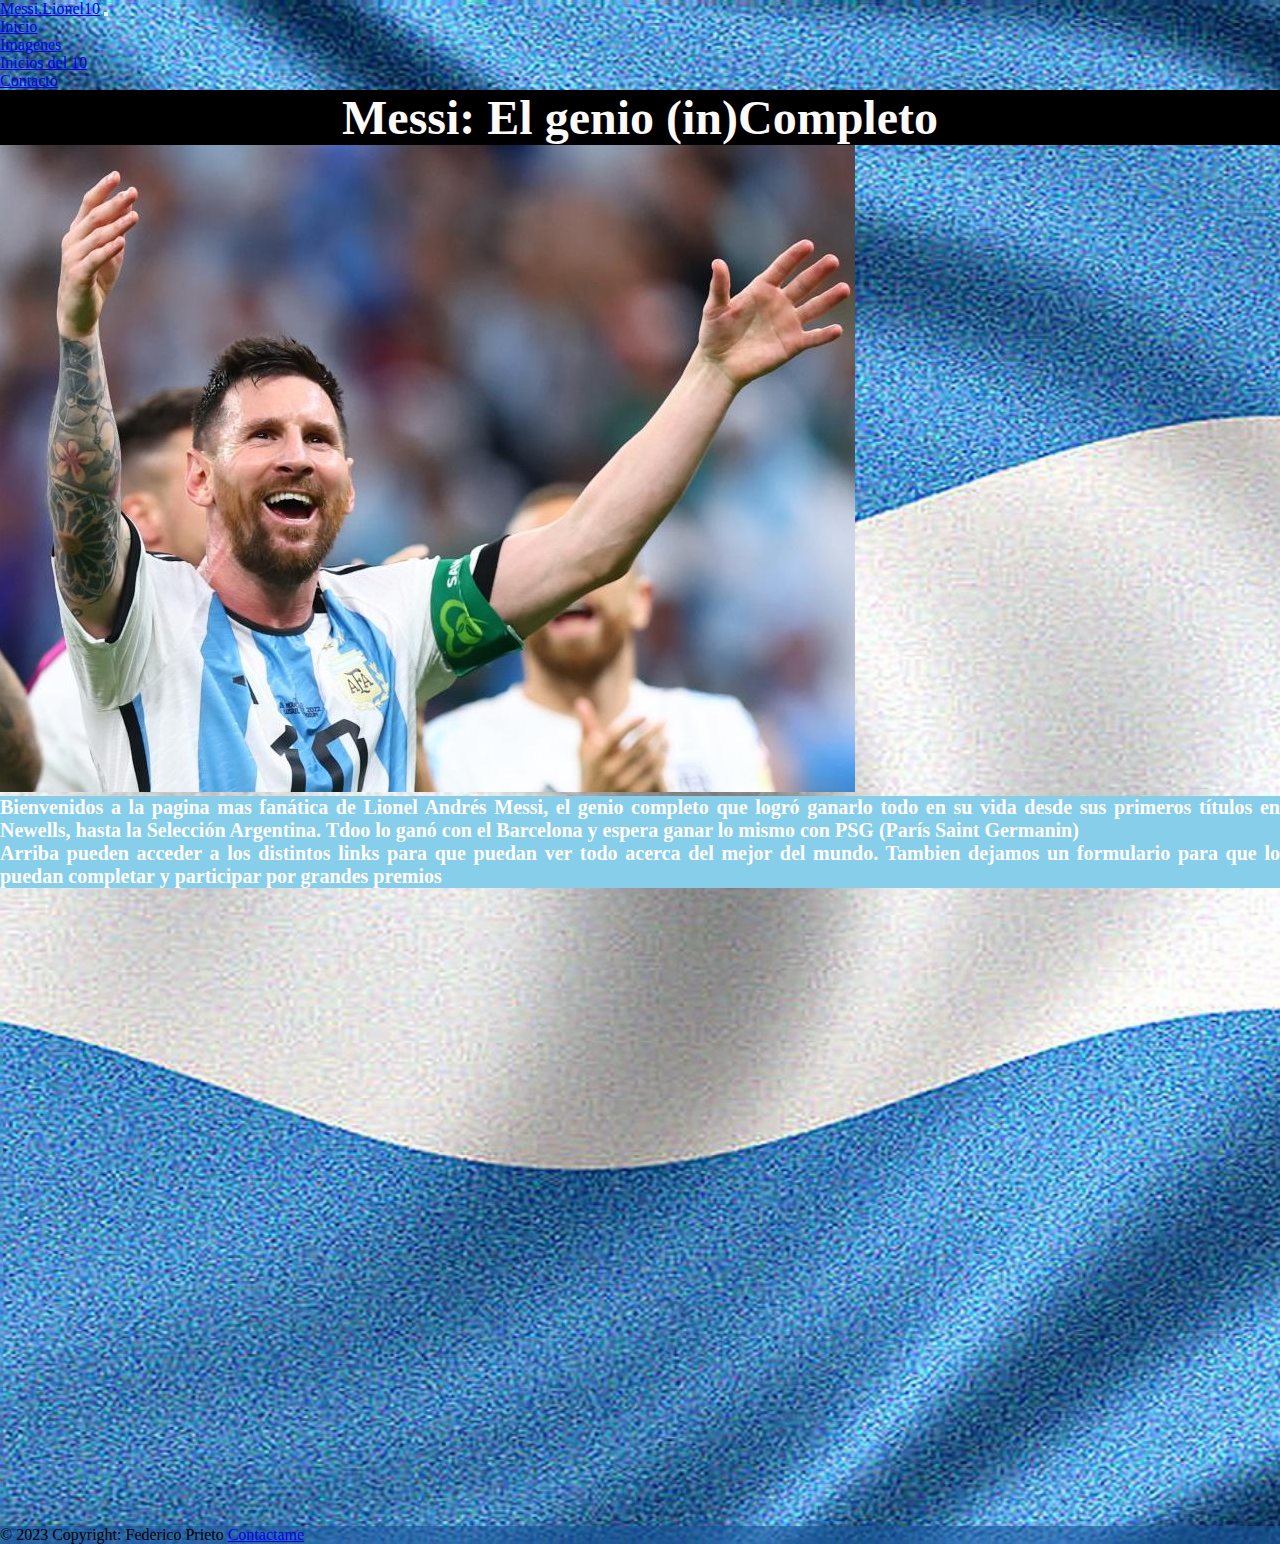
<file: index.html>
<!DOCTYPE html>
<html lang="es">
<head>
    <meta charset="UTF-8">
    <meta http-equiv="X-UA-Compatible" content="IE=edge">
    <meta name="viewport" content="width=device-width, initial-scale=1.0">
    <title>Messi.Lionel10</title>
    <link rel="shortcut icon" href="../images/logo.png" type="image/x-icon">
    <meta name="description" content="Web sobre Lionel Messi, jugador del Futbol Club Barcelona hasta la temporada 2020-2021 y jugador del PSG en la temporada 2021-2022 y jugador de la Seleccion Argentina">
    <meta name="keywords" content="Messi, futbol, seleccion argentina, barcelona, psg, mundial">
    <link href="https://cdn.jsdelivr.net/npm/bootstrap@5.3.0-alpha1/dist/css/bootstrap.min.css" rel="stylesheet" integrity="sha384-GLhlTQ8iRABdZLl6O3oVMWSktQOp6b7In1Zl3/Jr59b6EGGoI1aFkw7cmDA6j6gD" crossorigin="anonymous">
    <link rel="stylesheet" href="./css/estilos.css">
</head>
<body class="imagen-fondo">
    <header>
        <nav class="navbar navbar-expand-lg bg-body-tertiary">
            <div class="container-fluid">
              <a class="navbar-brand" href="#">Messi.Lionel10</a>
              <button class="navbar-toggler" type="button" data-bs-toggle="collapse" data-bs-target="#navbarNav" aria-controls="navbarNav" aria-expanded="false" aria-label="Toggle navigation">
                <span class="navbar-toggler-icon"></span>
              </button>
              <div class="collapse navbar-collapse justify-content-end" id="navbarNav">
                <ul class="navbar-nav">
                  <li class="nav-item">
                    <a class="nav-link active" href="#">Inicio</a>
                  </li>
                  <li class="nav-item">
                    <a class="nav-link" href="./pages/imagenes.html">Imagenes</a>
                  </li>
                  <li class="nav-item">
                    <a class="nav-link" href="./pages/inicios.html">Inicios del 10</a>
                  </li>
                  <li class="nav-item">
                    <a class="nav-link" href="./pages/contacto.html">Contacto</a>
                  </li>
                </ul>
              </div>
            </div>
          </nav>
    </header>
    <main class="container-fluid">
        <div class="row">
            <h1 class="messi_titulo mt-1">Messi: El genio (in)Completo</h1>
            <div class="container-fluid mt-4">
                <div class="imagen_inicio">
                    <img class="img-fluid" src="./images/logo.png" alt="Logo de Messi">
                </div>
            </div>
            <div class="container-fluid mt-4">
                <p class="titulo_inicio p-3">Bienvenidos a la pagina mas fanática de Lionel Andrés Messi, el genio completo que logró ganarlo todo en su vida desde sus primeros títulos en Newells, hasta la Selección Argentina. Tdoo lo ganó con el Barcelona y espera ganar lo mismo con PSG (París Saint Germanin)</p>
                <p class="titulo_inicio p-3">Arriba pueden acceder a los distintos links para que puedan ver todo acerca del mejor del mundo. Tambien dejamos un formulario para que lo puedan completar y participar por grandes premios</p>
            </div>           
        </div> 
    
    </main>
    <section class="container-fluid mt-5">
        <div class="row">
            <div class="col-md-6">
                <iframe width="100%" height="315" src="https://www.youtube.com/embed/uYuUFhW7Vi8" title="YouTube video player" frameborder="0" allow="accelerometer; autoplay; clipboard-write; encrypted-media; gyroscope; picture-in-picture; web-share" allowfullscreen></iframe>
            </div>
            <div class="col-md-6">
             <iframe width="100%" height="315" src="https://www.youtube.com/embed/7hrP1DtGZDk" title="YouTube video player" frameborder="0" allow="accelerometer; autoplay; clipboard-write; encrypted-media; gyroscope; picture-in-picture" allowfullscreen></iframe>
             </div>
        </div>
    </section>
    <footer class="text-center text-white" style="background-color: #247ee685;">      
      <div class="container p-4"></div>    
      <div class="text-center p-3" style="background-color: rgba(0, 0, 0, 0.2);">
        © 2023 Copyright: Federico Prieto
        <a class="text-white" href="#">Contactame</a>
      </div>
    </footer> 
    <script src="https://cdn.jsdelivr.net/npm/bootstrap@5.3.0-alpha1/dist/js/bootstrap.bundle.min.js" integrity="sha384-w76AqPfDkMBDXo30jS1Sgez6pr3x5MlQ1ZAGC+nuZB+EYdgRZgiwxhTBTkF7CXvN" crossorigin="anonymous"></script>
</body>
</html>
</file>
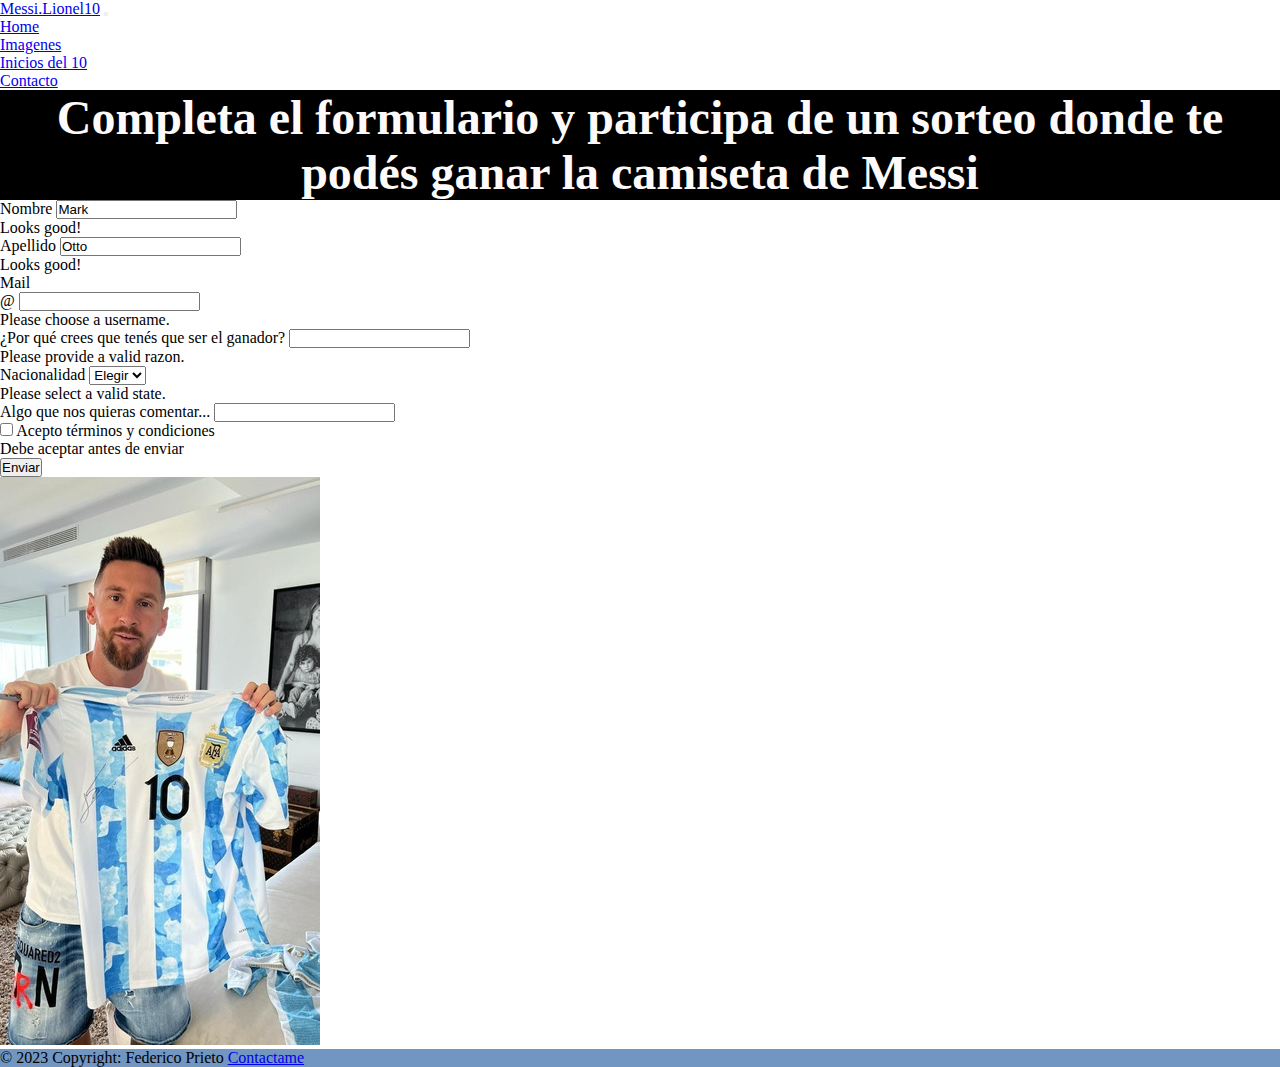
<file: pages/contacto.html>
<!DOCTYPE html>
<html lang="es">
<head>
    <meta charset="UTF-8">
    <meta http-equiv="X-UA-Compatible" content="IE=edge">
    <meta name="viewport" content="width=device-width, initial-scale=1.0">
    <title>Messi: Contacto</title>
    <link rel="shortcut icon" href="../images/logo.png" type="image/x-icon">
    <meta name="description" content="Web sobre Lionel Messi, jugador del Futbol Club Barcelona hasta la temporada 2020-2021 y jugador del PSG en la temporada 2021-2022 y jugador de la Seleccion Argentina">
    <meta name="keywords" content="Messi, futbol, seleccion argentina, barcelona, psg, mundial, sorteo, formulario, contacto">
    <link href="https://cdn.jsdelivr.net/npm/bootstrap@5.3.0-alpha1/dist/css/bootstrap.min.css" rel="stylesheet" integrity="sha384-GLhlTQ8iRABdZLl6O3oVMWSktQOp6b7In1Zl3/Jr59b6EGGoI1aFkw7cmDA6j6gD" crossorigin="anonymous">
    <link rel="stylesheet" href="../css/estilos.css">
</head>
<body>
    <header>
        <nav class="navbar navbar-expand-lg bg-body-tertiary">
            <div class="container-fluid">
              <a class="navbar-brand" href="#">Messi.Lionel10</a>
              <button class="navbar-toggler" type="button" data-bs-toggle="collapse" data-bs-target="#navbarNav" aria-controls="navbarNav" aria-expanded="false" aria-label="Toggle navigation">
                <span class="navbar-toggler-icon"></span>
              </button>
              <div class="collapse navbar-collapse justify-content-end" id="navbarNav">
                <ul class="navbar-nav">
                  <li class="nav-item">
                    <a class="nav-link" href="../index.html">Home</a>
                  </li>                  
                  <li class="nav-item">
                    <a class="nav-link" href="./imagenes.html">Imagenes</a>
                  </li>
                  <li class="nav-item">
                    <a class="nav-link" href="./inicios.html">Inicios del 10</a>
                  </li>
                  <li class="nav-item">
                    <a class="nav-link active" href="#">Contacto</a>
                  </li>
                </ul>
              </div>
            </div>
          </nav>
    </header>
    <main class="container-fluid">
        <h1 class="messi_titulo mt-4"> Completa el formulario y participa de un sorteo donde te podés ganar la camiseta de Messi</h1>
        <form class="row g-3 needs-validation" novalidate>
            <div class="col-md-4">
              <label for="validationCustom01" class="form-label">Nombre</label>
              <input type="text" class="form-control" id="validationCustom01" value="Mark" required>
              <div class="valid-feedback">
                Looks good!
              </div>
            </div>
            <div class="col-md-4">
              <label for="validationCustom02" class="form-label">Apellido</label>
              <input type="text" class="form-control" id="validationCustom02" value="Otto" required>
              <div class="valid-feedback">
                Looks good!
              </div>
            </div>
            <div class="col-md-4">
              <label for="validationCustomUsername" class="form-label">Mail</label>
              <div class="input-group has-validation">
                <span class="input-group-text" id="inputGroupPrepend">@</span>
                <input type="text" class="form-control" id="validationCustomUsername" aria-describedby="inputGroupPrepend" required>
                <div class="invalid-feedback">
                  Please choose a username.
                </div>
              </div>
            </div>
            <div class="col-md-6">
              <label for="validationCustom03" class="form-label">¿Por qué crees que tenés que ser el ganador?</label>
              <input type="text" class="form-control" id="validationCustom03" required>
              <div class="invalid-feedback">
                Please provide a valid razon.
              </div>
            </div>
            <div class="col-md-3">
              <label for="validationCustom04" class="form-label">Nacionalidad</label>
              <select class="form-select" id="validationCustom04" required>
                <option selected disabled value="">Elegir</option>
                <option>...</option>
              </select>
              <div class="invalid-feedback">
                Please select a valid state.
              </div>
            </div>
            <div class="col-md-3">
              <label for="validationCustom05" class="form-label">Algo que nos quieras comentar...</label>
              <input type="text" class="form-control" id="validationCustom05" required>
            </div>
            <div class="col-12">
              <div class="form-check">
                <input class="form-check-input" type="checkbox" value="" id="invalidCheck" required>
                <label class="form-check-label" for="invalidCheck">
                  Acepto términos y condiciones
                </label>
                <div class="invalid-feedback">
                    Debe aceptar antes de enviar                  
                </div>
              </div>
            </div>
            <div class="col-12">
              <button class="btn btn-primary" type="submit">Enviar</button>
            </div>
          </form>
          <img src="../images/imagensorteo.png" class="img-fluid mt-4 mb-4" alt="Imagen sorteo">
    </main>
    <footer class="text-center text-white" style="background-color: #247ee685;">      
        <div class="container p-4"></div>    
          <div class="text-center p-3" style="background-color: rgba(0, 0, 0, 0.2);">
            © 2023 Copyright: Federico Prieto
            <a class="text-white" href="#">Contactame</a>
          </div>
      </footer> 
    <script src="https://cdn.jsdelivr.net/npm/bootstrap@5.3.0-alpha1/dist/js/bootstrap.bundle.min.js" integrity="sha384-w76AqPfDkMBDXo30jS1Sgez6pr3x5MlQ1ZAGC+nuZB+EYdgRZgiwxhTBTkF7CXvN" crossorigin="anonymous"></script>
</body>
</html>
</file>
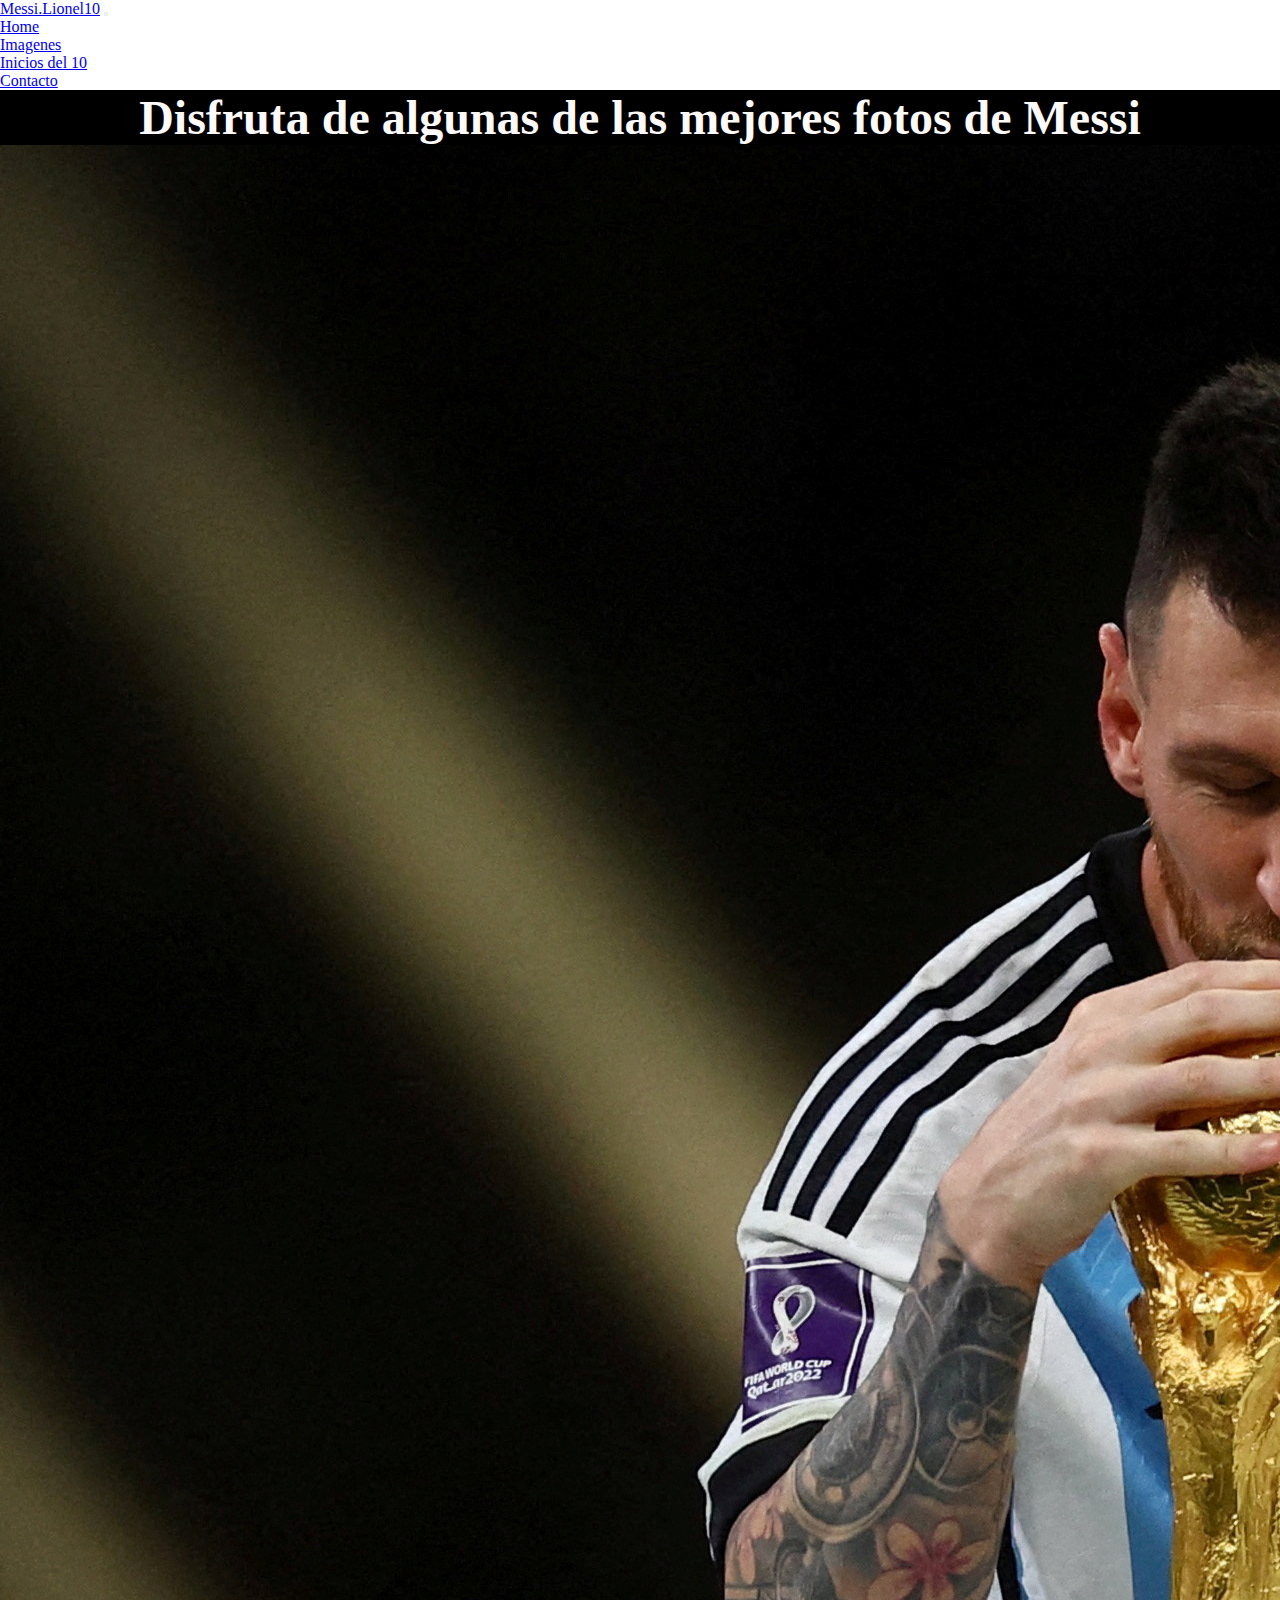
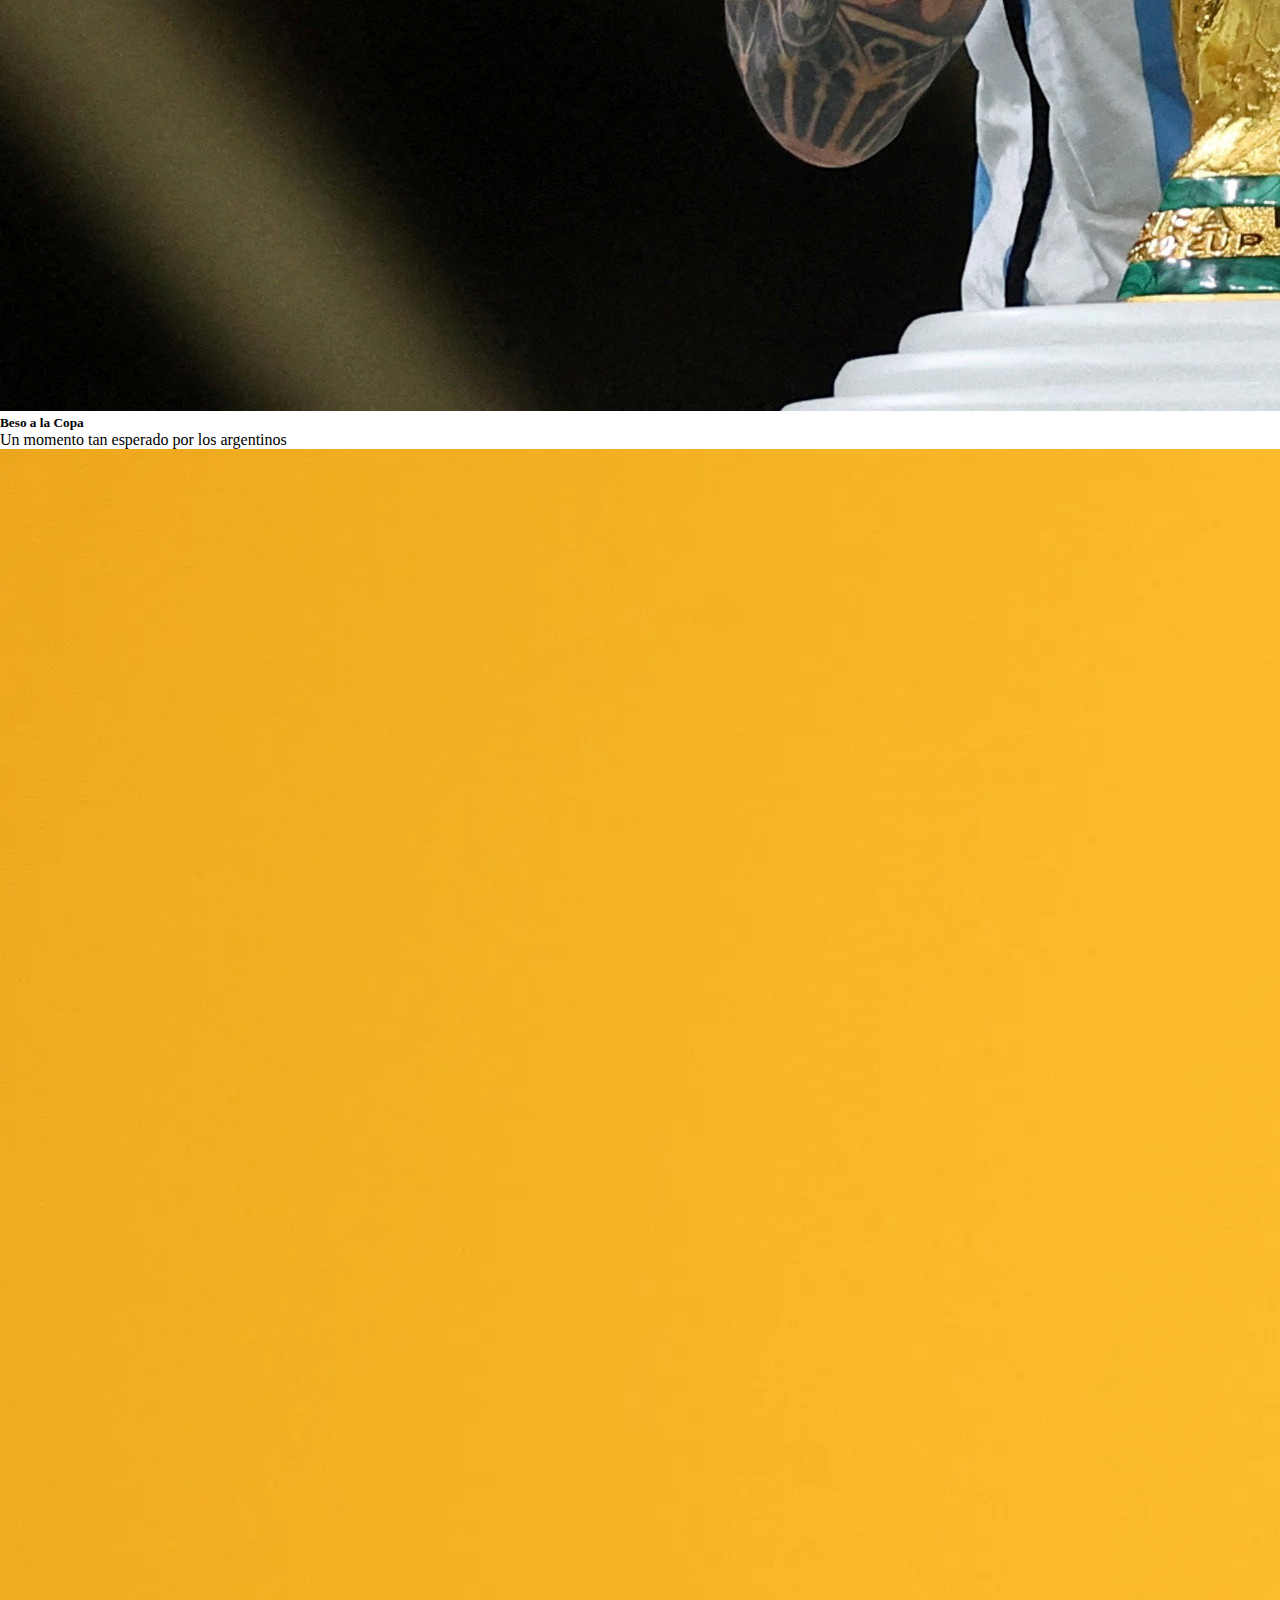
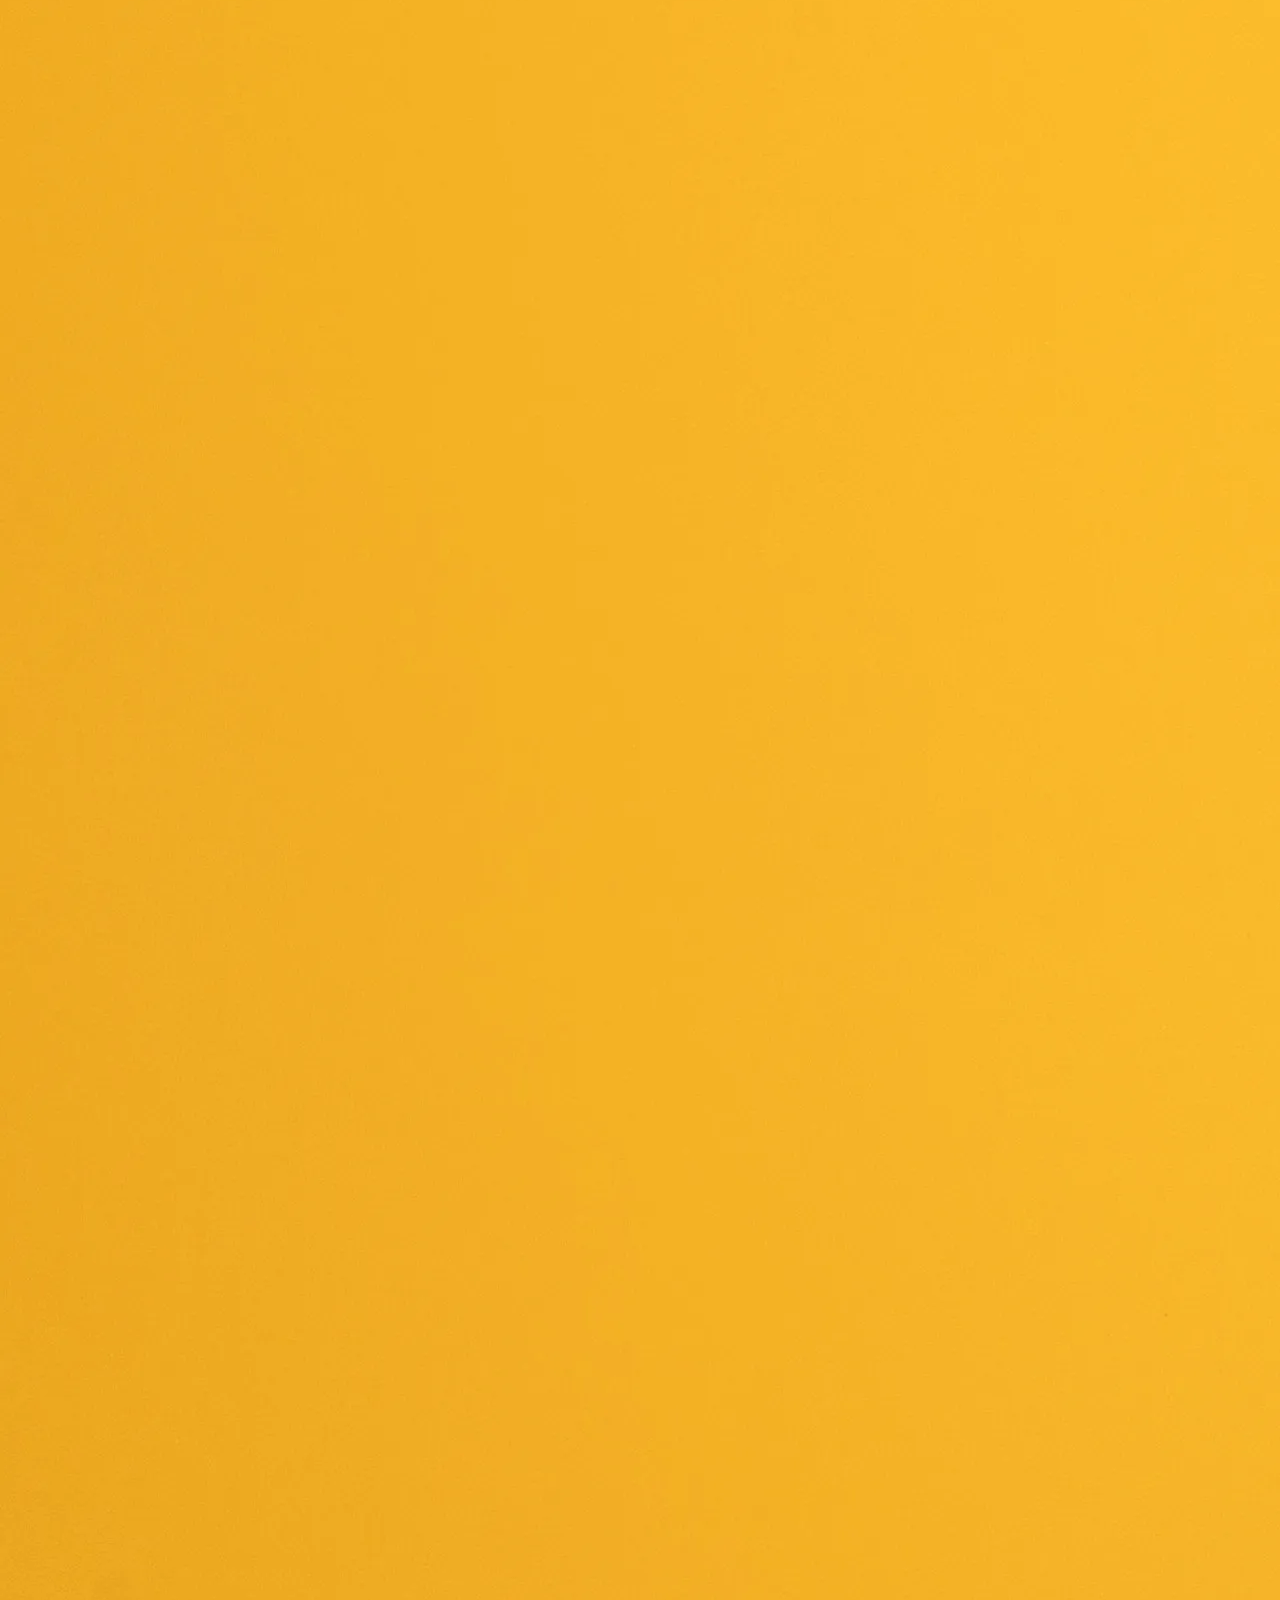
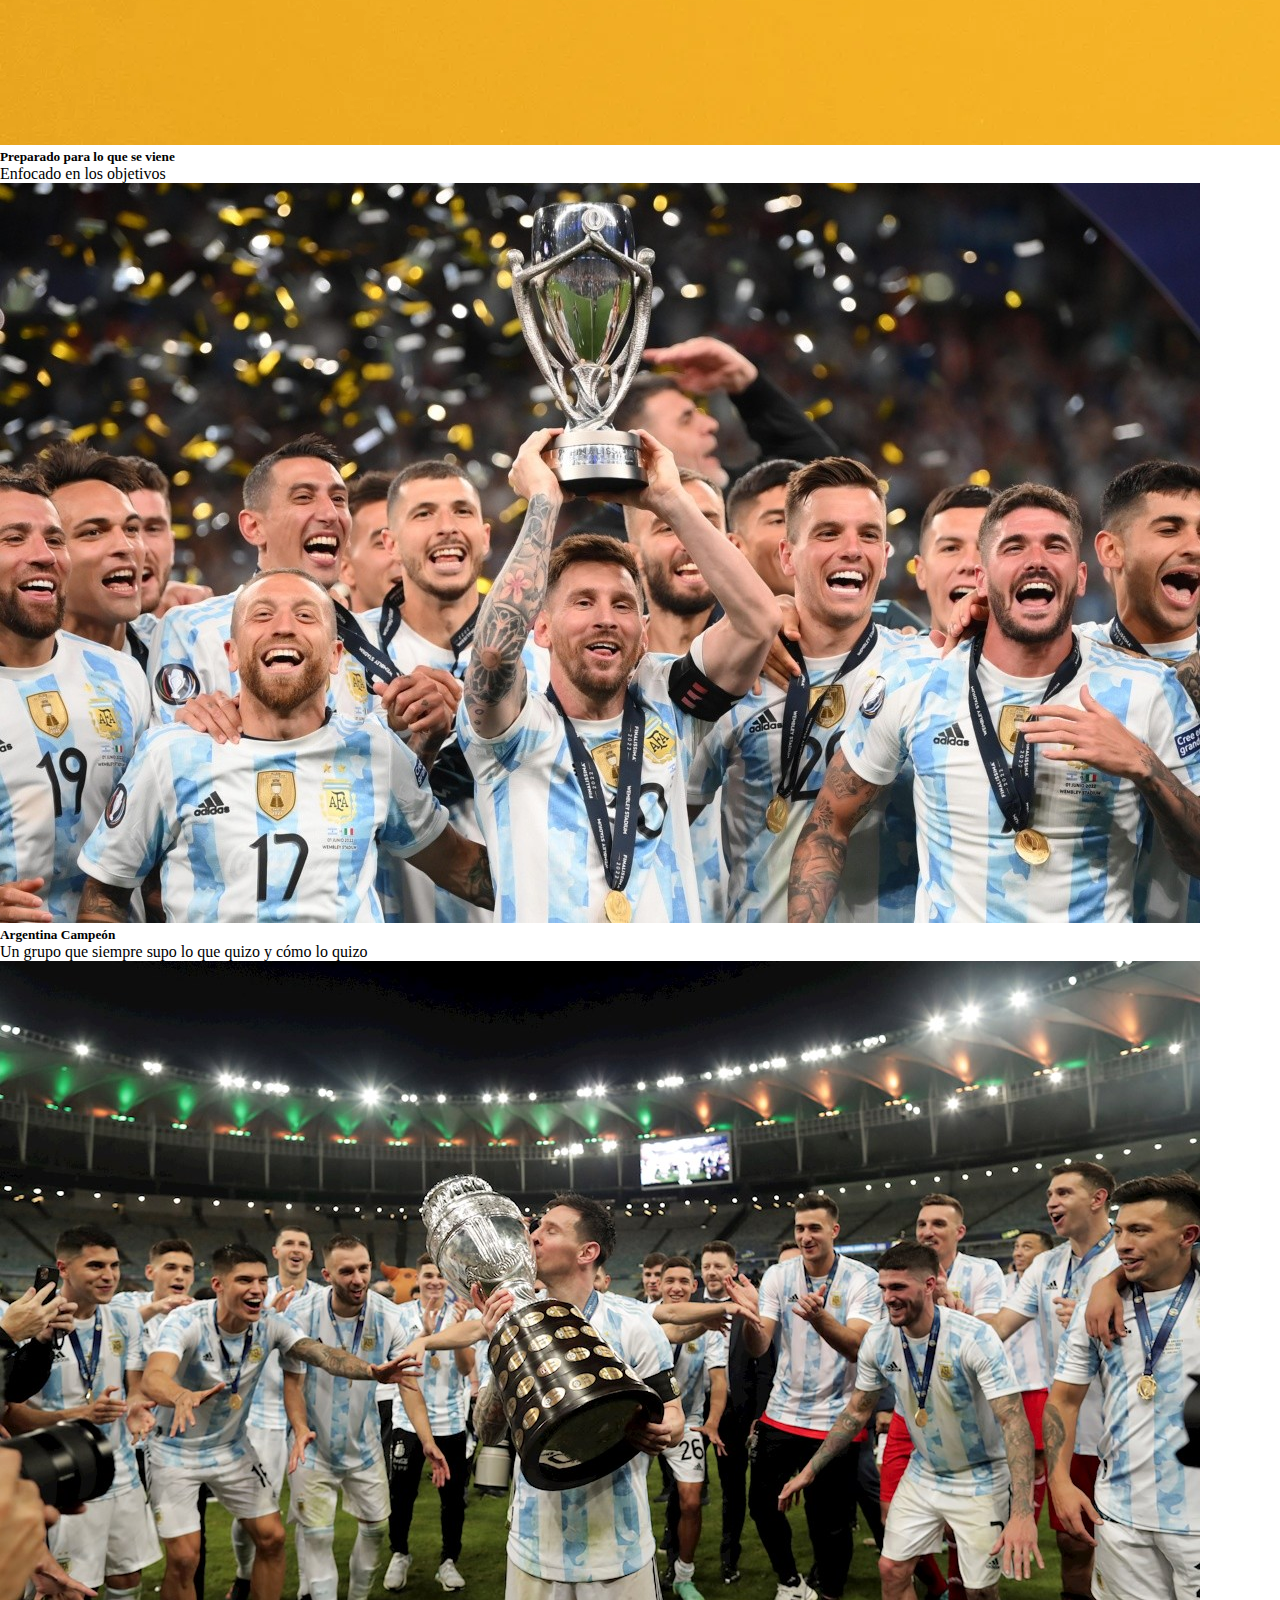
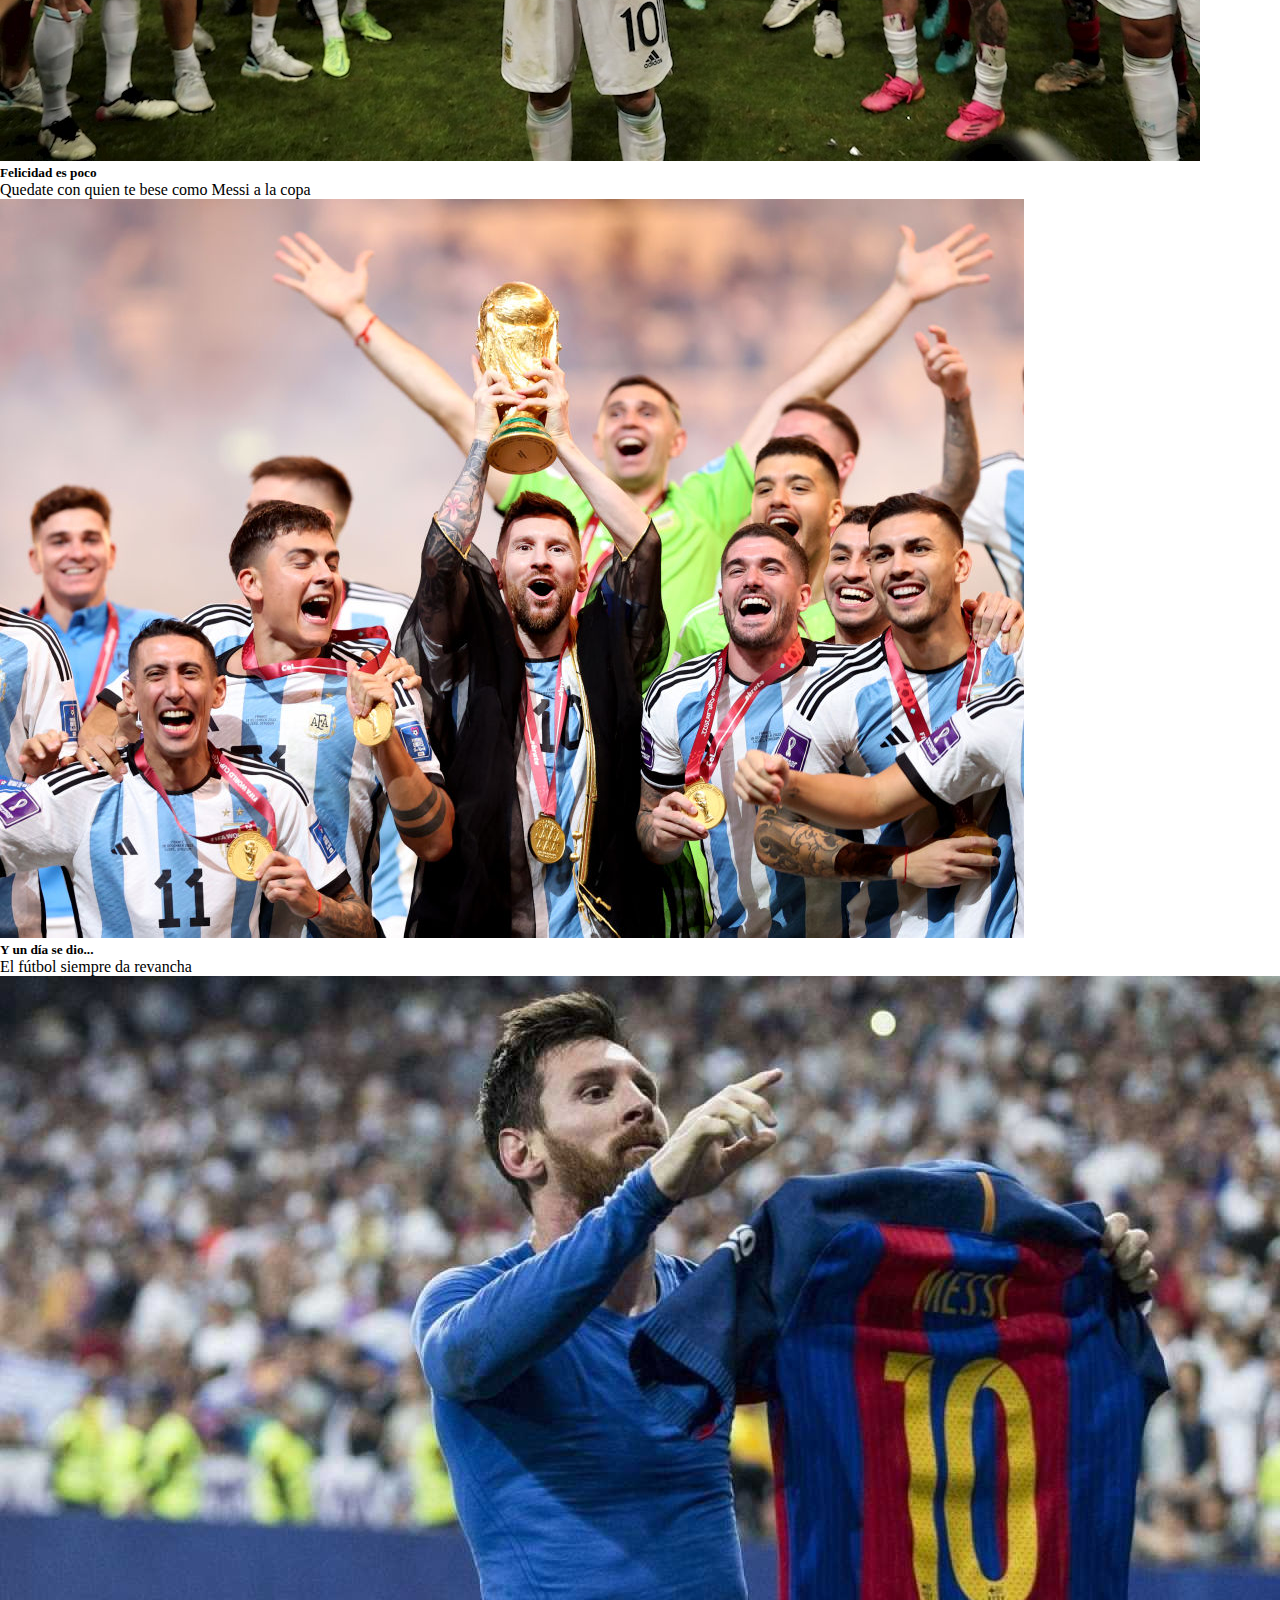
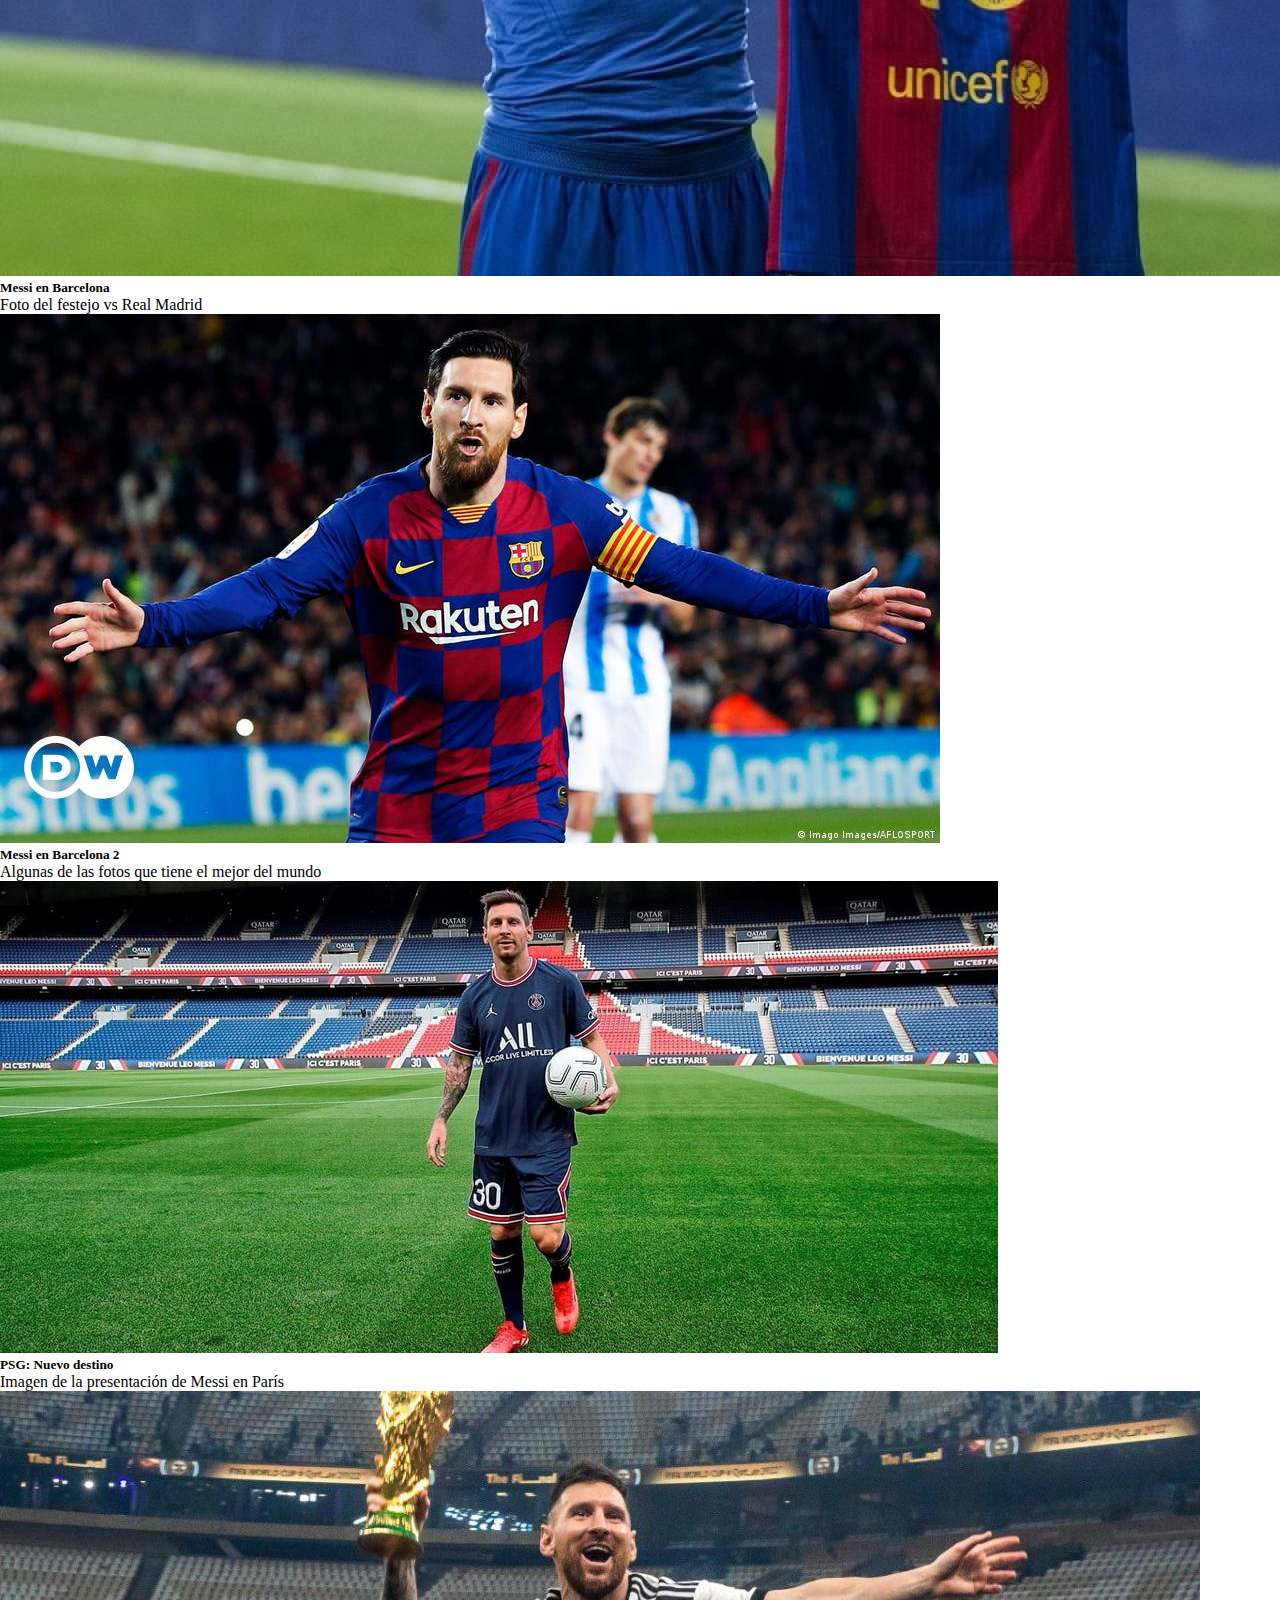
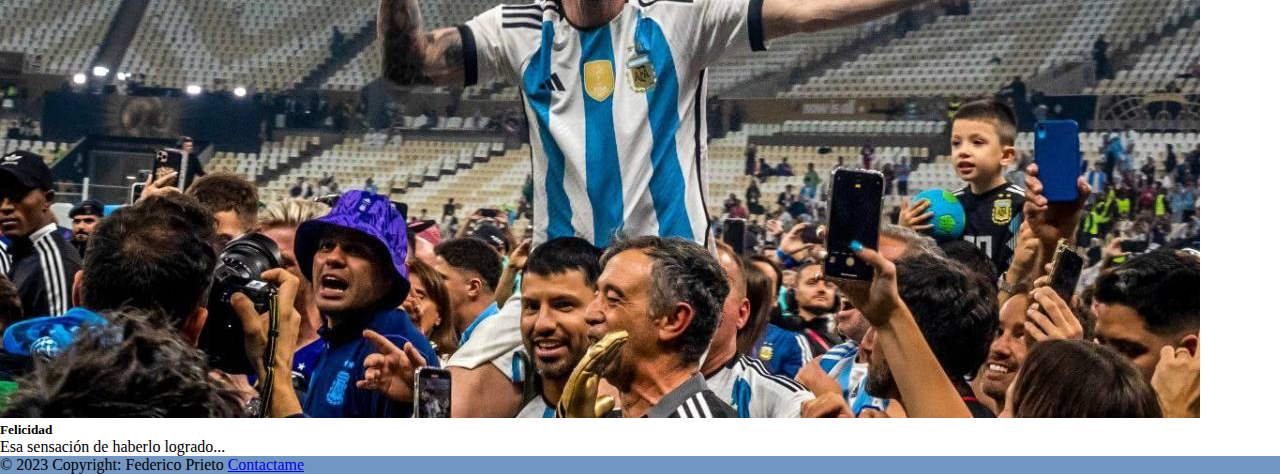
<file: pages/imagenes.html>
<!DOCTYPE html>
<html lang="es">
<head>
    <meta charset="UTF-8">
    <meta http-equiv="X-UA-Compatible" content="IE=edge">
    <meta name="viewport" content="width=device-width, initial-scale=1.0">
    <title>Messi: Imágenes</title>
    <link rel="shortcut icon" href="../images/logo.png" type="image/x-icon">
    <link href="https://cdn.jsdelivr.net/npm/bootstrap@5.3.0-alpha1/dist/css/bootstrap.min.css" rel="stylesheet" integrity="sha384-GLhlTQ8iRABdZLl6O3oVMWSktQOp6b7In1Zl3/Jr59b6EGGoI1aFkw7cmDA6j6gD" crossorigin="anonymous">
    <link rel="stylesheet" href="../css/estilos.css">
</head>
<body>
    <header>
        <nav class="navbar navbar-expand-lg bg-body-tertiary">
            <div class="container-fluid">
              <a class="navbar-brand" href="#">Messi.Lionel10</a>
              <button class="navbar-toggler" type="button" data-bs-toggle="collapse" data-bs-target="#navbarNav" aria-controls="navbarNav" aria-expanded="false" aria-label="Toggle navigation">
                <span class="navbar-toggler-icon"></span>
              </button>
              <div class="collapse navbar-collapse justify-content-end" id="navbarNav">
                <ul class="navbar-nav">
                  <li class="nav-item">
                    <a class="nav-link" href="../index.html">Home</a>
                  </li>                  
                  <li class="nav-item">
                    <a class="nav-link active" href="#">Imagenes</a>
                  </li>
                  <li class="nav-item">
                    <a class="nav-link" href="./inicios.html">Inicios del 10</a>
                  </li>
                  <li class="nav-item">
                    <a class="nav-link" href="./contacto.html">Contacto</a>
                  </li>
                </ul>
              </div>
            </div>
          </nav>
    </header>
    <main class="container-fluid">
        <h1 class="messi_titulo">Disfruta de algunas de las mejores fotos de Messi</h1>
        <div class="row row-cols-1 row-cols-md-3 g-4">
            <div class="col">
              <div class="card h-100">
                <img src="../images/galeria1.png" class="card-img-top" alt="Imagen 1">
                <div class="card-body">
                  <h5 class="card-title text-center">Beso a la Copa</h5>
                  <p class="card-text text-center">Un momento tan esperado por los argentinos</p>
                </div>
              </div>
            </div>
            <div class="col">
                <div class="card h-100">
                  <img src="../images/galeria2.png" class="card-img-top" alt="Imagen 2">
                  <div class="card-body">
                    <h5 class="card-title text-center">Preparado para lo que se viene</h5>
                    <p class="card-text text-center">Enfocado en los objetivos</p>
                  </div>
                </div>
              </div>
              <div class="col">
                <div class="card h-100">
                  <img src="../images/argentina_finalissima.png" class="card-img-top" alt="Imagen 3">
                  <div class="card-body">
                    <h5 class="card-title text-center">Argentina Campeón</h5>
                    <p class="card-text text-center">Un grupo que siempre supo lo que quizo y cómo lo quizo</p>
                  </div>
                </div>
              </div>
              <div class="col">
                <div class="card h-100">
                  <img src="../images/imagen2.png" class="card-img-top" alt="Imagen 4">
                  <div class="card-body">
                    <h5 class="card-title text-center">Felicidad es poco</h5>
                    <p class="card-text text-center">Quedate con quien te bese como Messi a la copa</p>
                  </div>
                </div>
              </div>
              <div class="col">
                <div class="card h-100">
                  <img src="../images/Imagen.png" class="card-img-top" alt="Imagen 5">
                  <div class="card-body">
                    <h5 class="card-title text-center">Y un día se dio...</h5>
                    <p class="card-text text-center">El fútbol siempre da revancha</p>
                  </div>
                </div>
              </div>
            <div class="col">
              <div class="card h-100">
                <img src="../images/imagen3.png" class="card-img-top" alt="Imagen 6">
                <div class="card-body">
                  <h5 class="card-title text-center">Messi en Barcelona</h5>
                  <p class="card-text text-center">Foto del festejo vs Real Madrid</p>
                </div>
              </div>
            </div>
            <div class="col">
              <div class="card h-100">
                <img src="../images/imagen4.png" class="card-img-top" alt="Imagen 7">
                <div class="card-body">
                  <h5 class="card-title text-center">Messi en Barcelona 2 </h5>
                  <p class="card-text text-center">Algunas de las fotos que tiene el mejor del mundo</p>
                </div>
              </div>
            </div>
            <div class="col">
                <div class="card h-100">
                  <img src="../images/imagen5.png" class="card-img-top" alt="Imagen 8">
                  <div class="card-body">
                    <h5 class="card-title text-center">PSG: Nuevo destino</h5>
                    <p class="card-text text-center">Imagen de la presentación de Messi en París</p>
                  </div>
                </div>
              </div>
            <div class="col">
              <div class="card h-100">
                <img src="../images/imagen6.png" class="card-img-top" alt="Imagen 9">
                <div class="card-body">
                  <h5 class="card-title text-center">Felicidad</h5>
                  <p class="card-text text-center">Esa sensación de haberlo logrado...</p>
                </div>
              </div>
            </div>
          </div>
    </main>    

    <footer class="text-center text-white" style="background-color: #247ee685;">      
        <div class="container p-4"></div>    
          <div class="text-center p-3" style="background-color: rgba(0, 0, 0, 0.2);">
            © 2023 Copyright: Federico Prieto
            <a class="text-white" href="#">Contactame</a>
          </div>
      </footer> 
    <script src="https://cdn.jsdelivr.net/npm/bootstrap@5.3.0-alpha1/dist/js/bootstrap.bundle.min.js" integrity="sha384-w76AqPfDkMBDXo30jS1Sgez6pr3x5MlQ1ZAGC+nuZB+EYdgRZgiwxhTBTkF7CXvN" crossorigin="anonymous"></script>
</body>
</html>
</file>
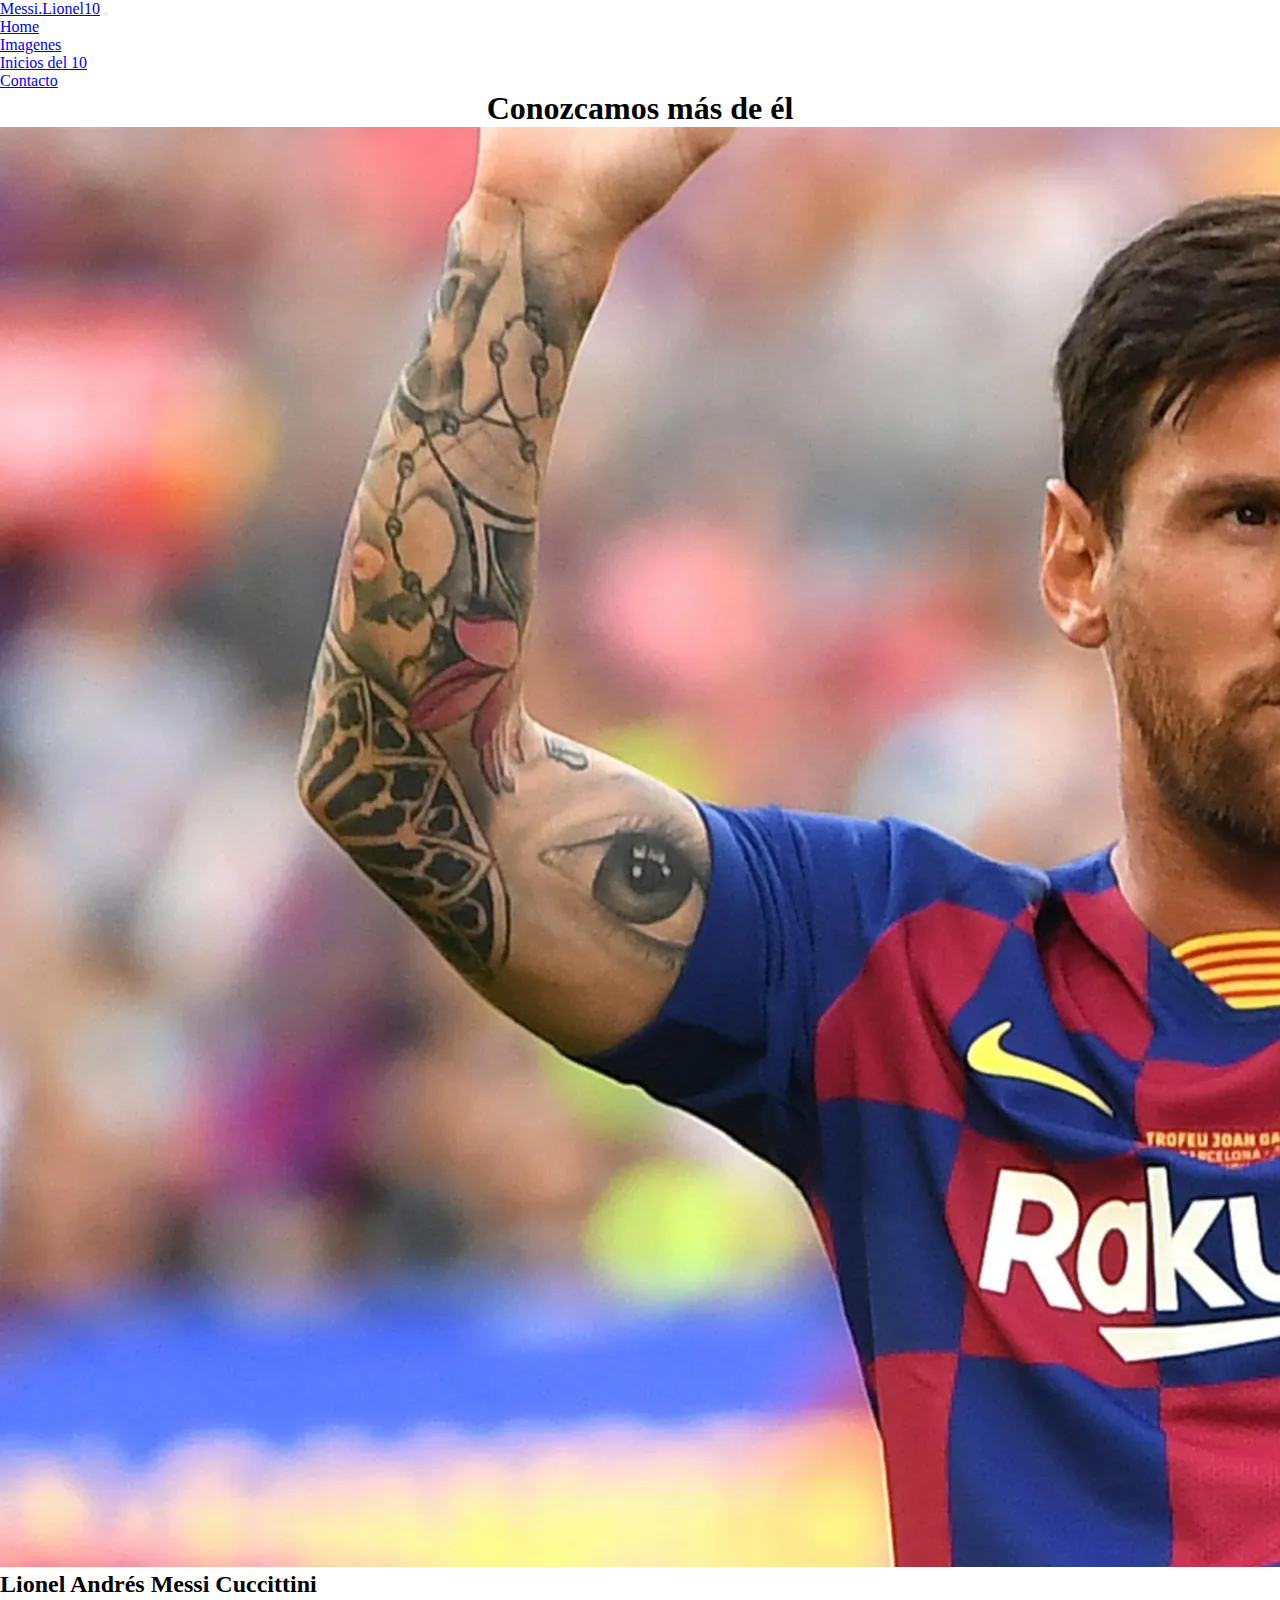
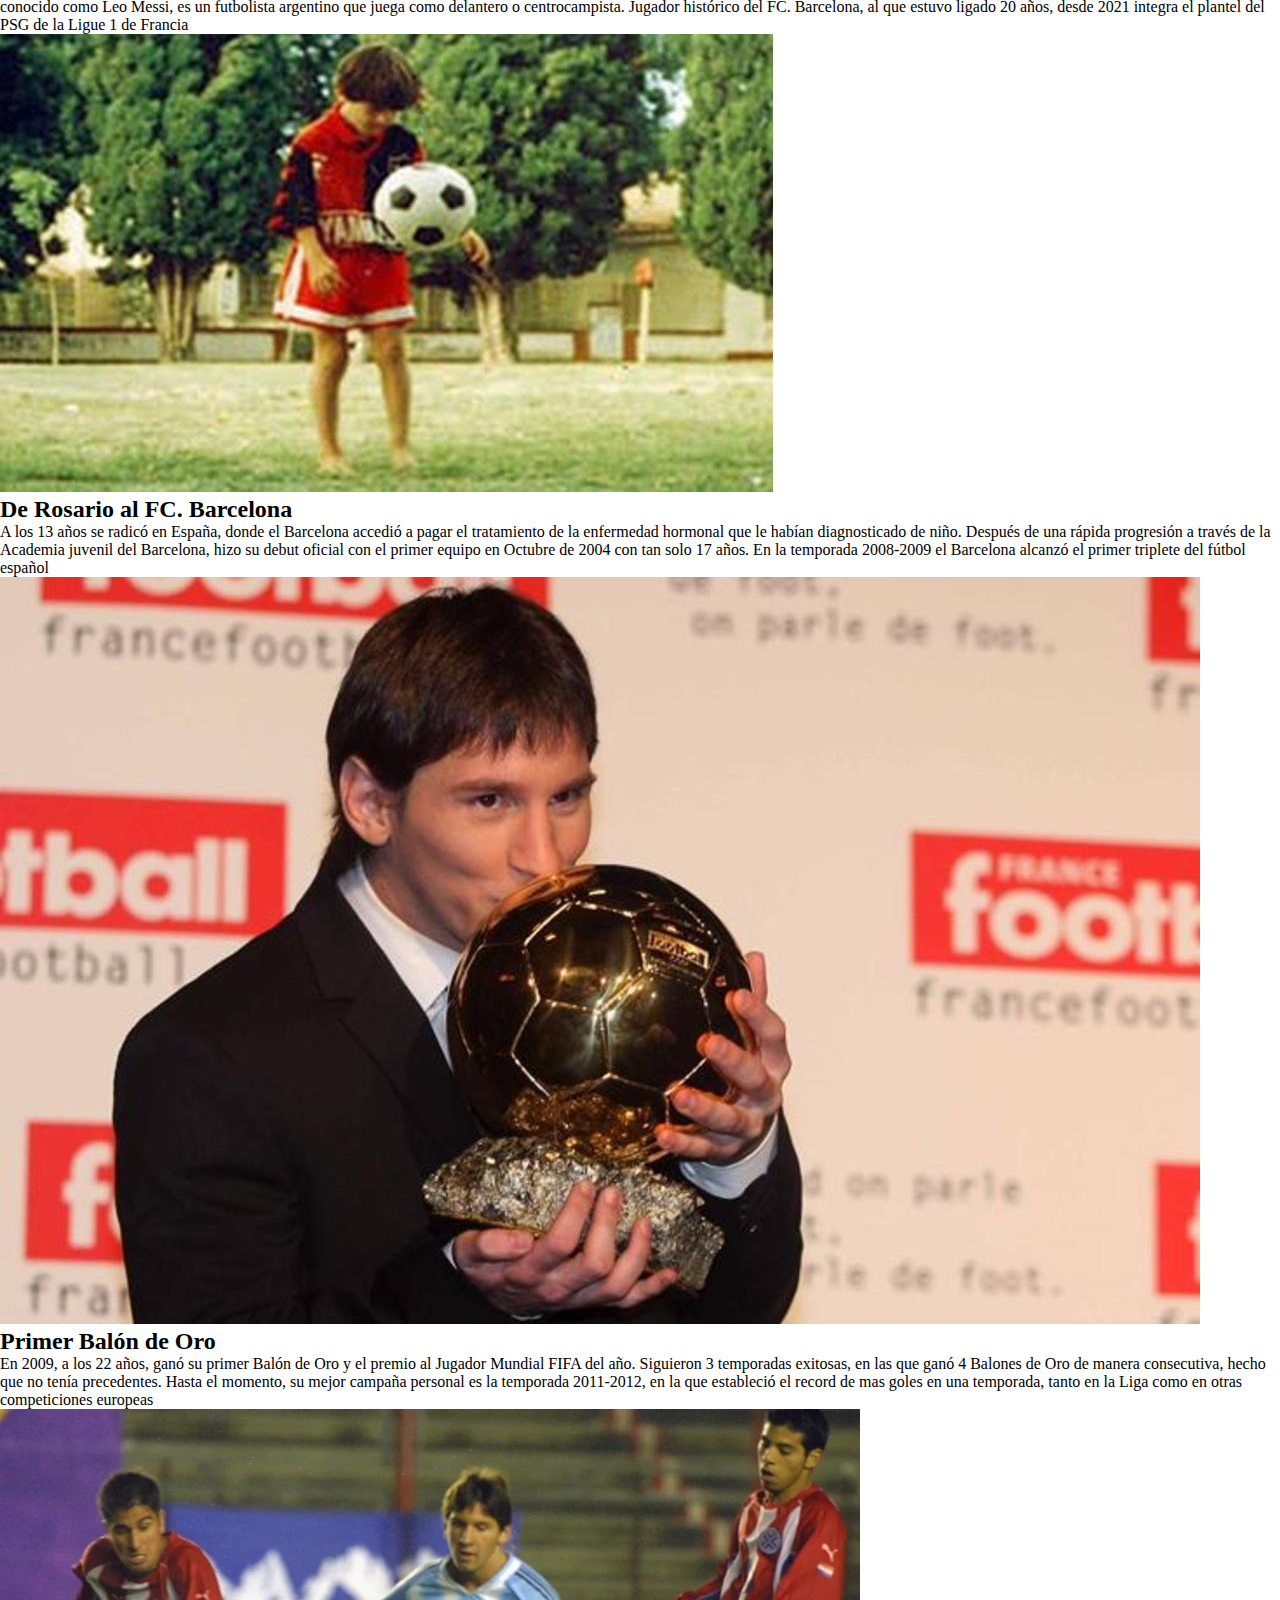
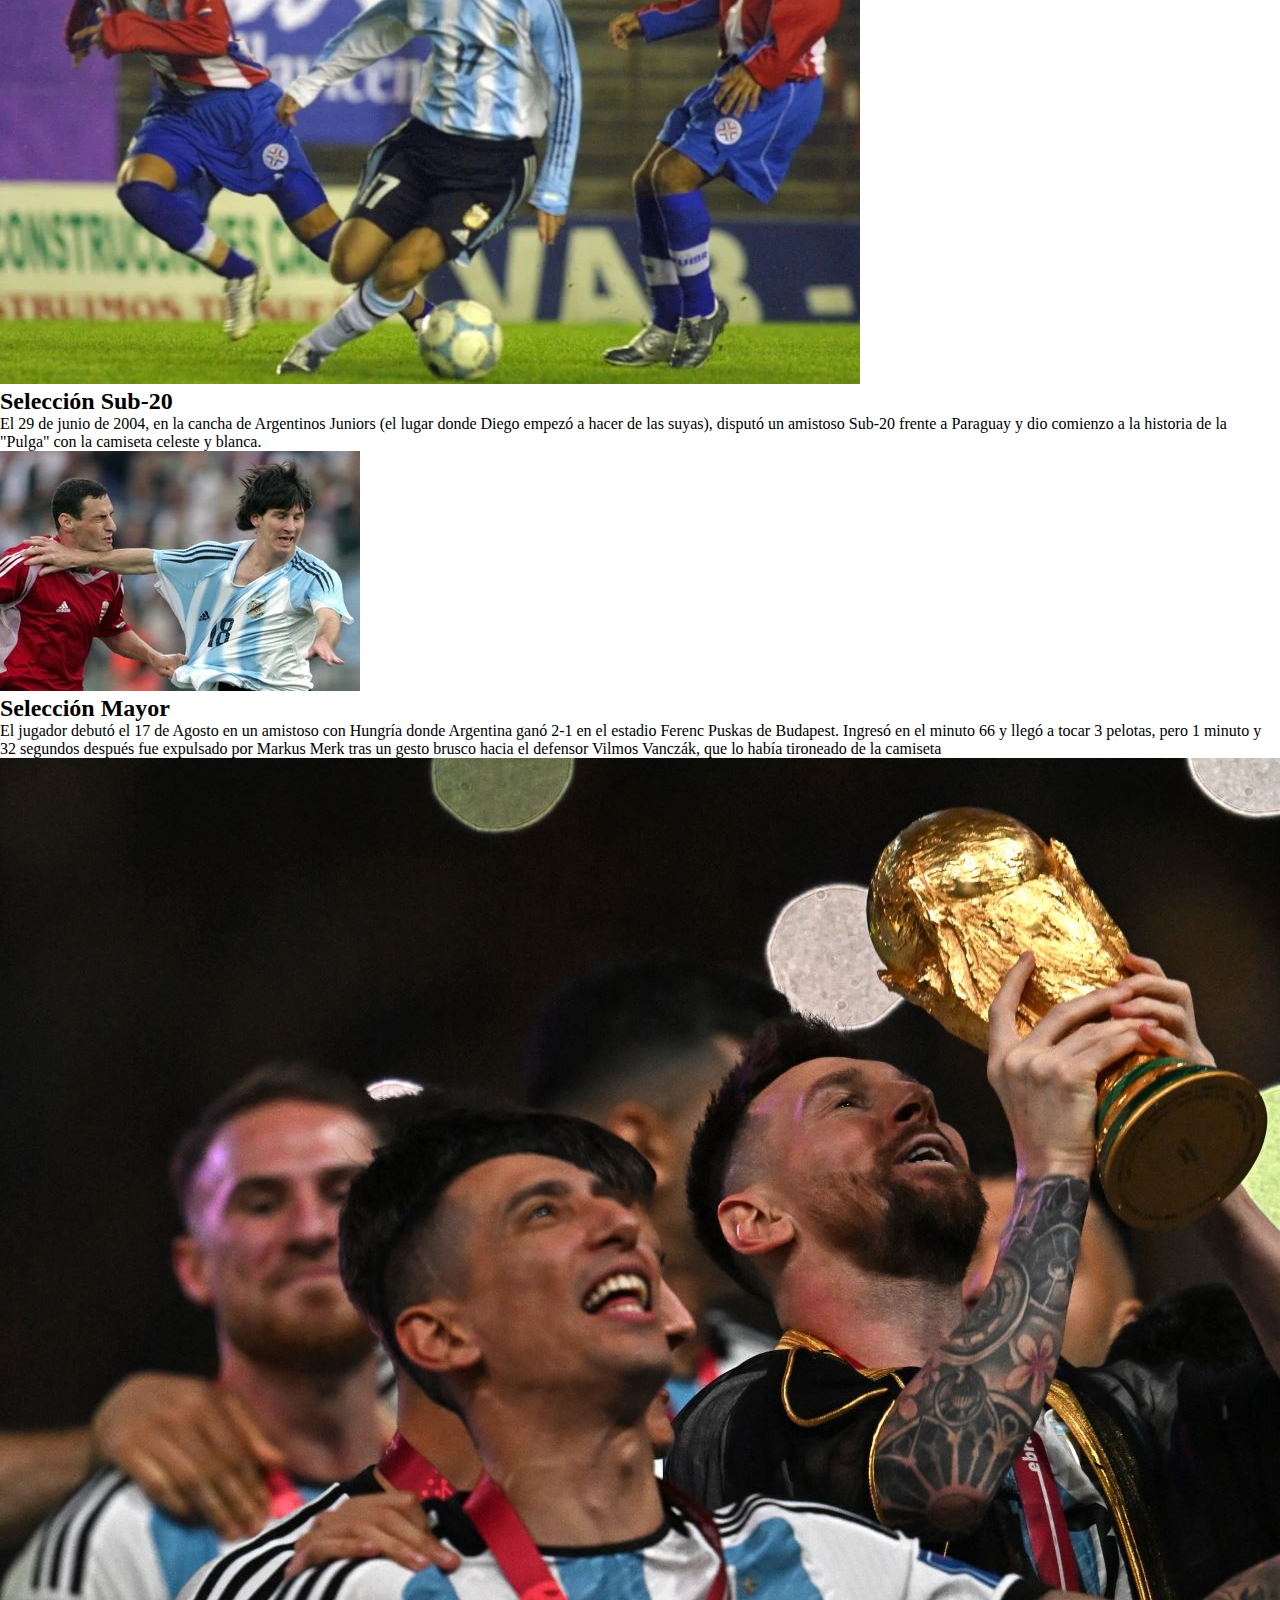
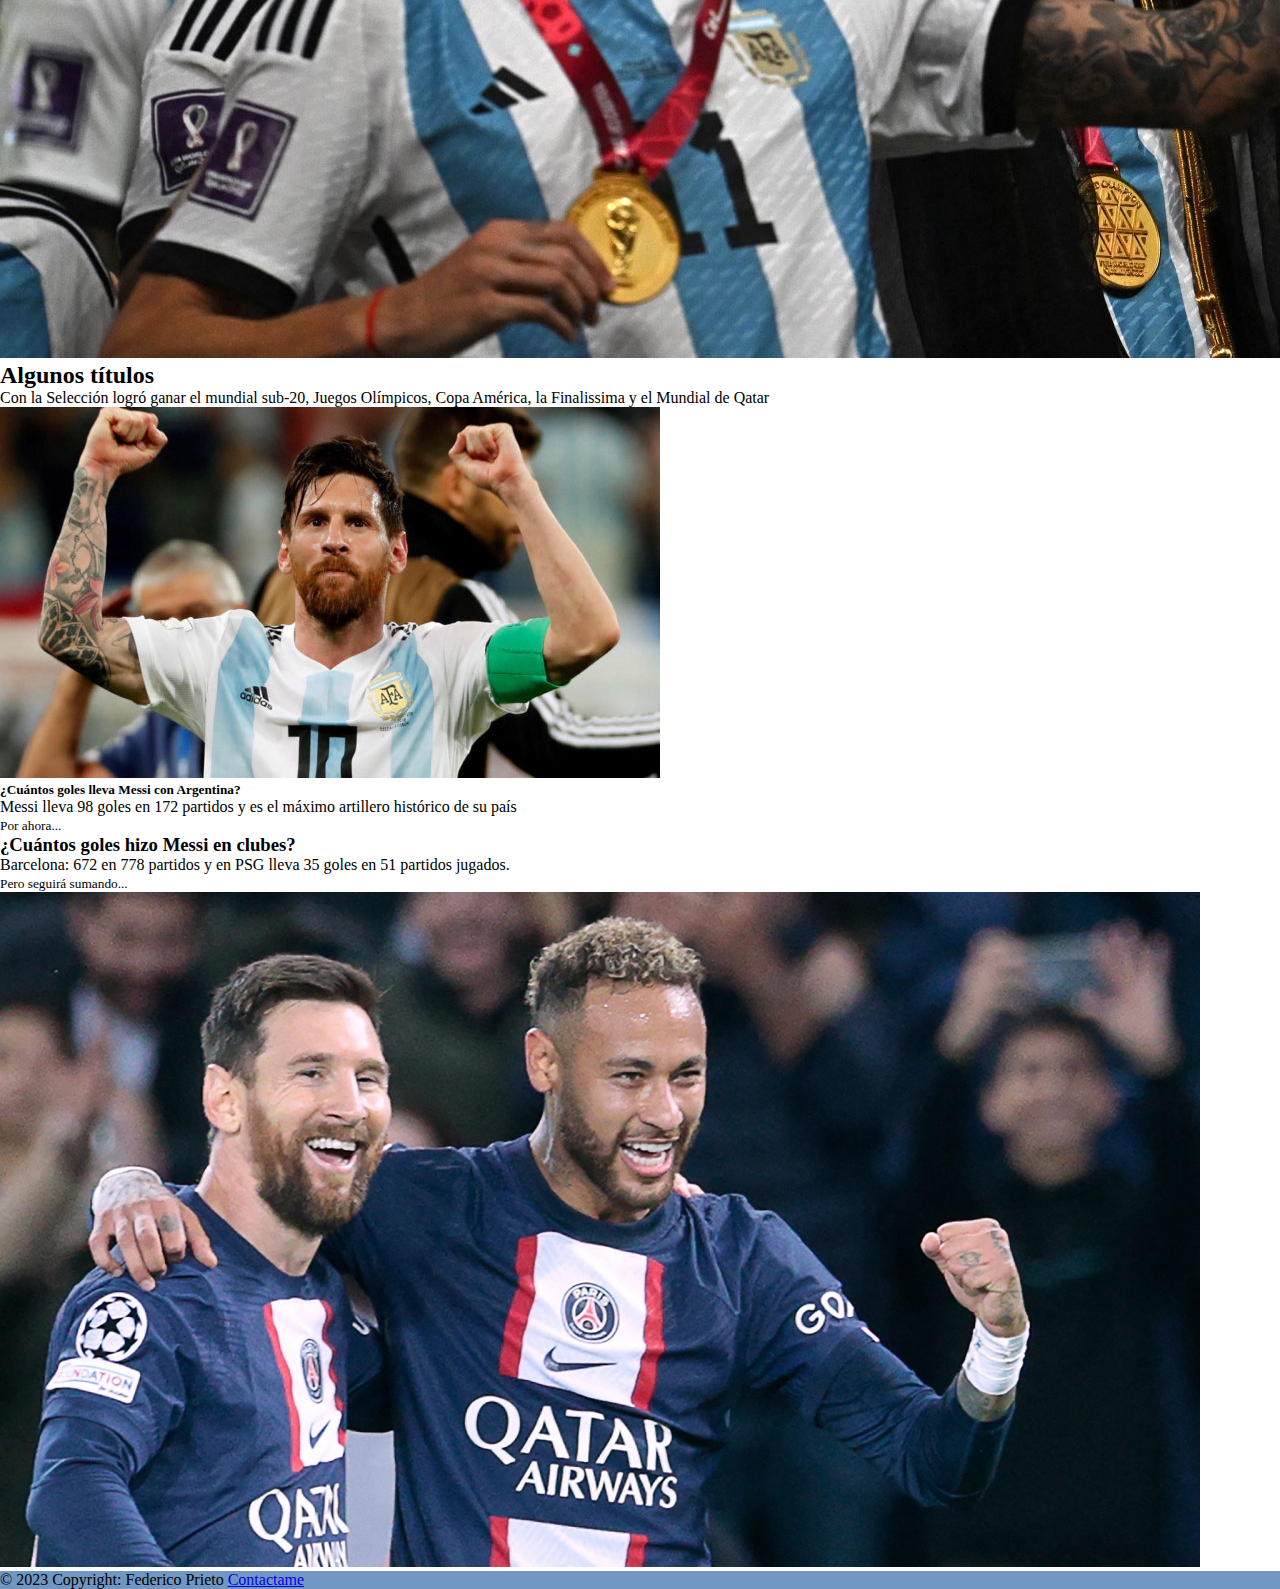
<file: pages/inicios.html>
<!DOCTYPE html>
<html lang="es">
<head>
    <meta charset="UTF-8">
    <meta http-equiv="X-UA-Compatible" content="IE=edge">
    <meta name="viewport" content="width=device-width, initial-scale=1.0">
    <title>Messi: Inicios</title>
    <link rel="shortcut icon" href="../images/logo.png" type="image/x-icon">
    <meta name="description" content="Web sobre Lionel Messi, jugador del Futbol Club Barcelona hasta la temporada 2020-2021 y jugador del PSG en la temporada 2021-2022 y jugador de la Seleccion Argentina">
    <meta name="keywords" content="Messi, futbol, seleccion argentina, barcelona, psg, mundial, rosario, balon de oro">
    <link href="https://cdn.jsdelivr.net/npm/bootstrap@5.3.0-alpha1/dist/css/bootstrap.min.css" rel="stylesheet" integrity="sha384-GLhlTQ8iRABdZLl6O3oVMWSktQOp6b7In1Zl3/Jr59b6EGGoI1aFkw7cmDA6j6gD" crossorigin="anonymous">
    <link rel="stylesheet" href="../css/estilos.css">
</head>
<body>
    <header>
        <nav class="navbar navbar-expand-lg bg-body-tertiary">
            <div class="container-fluid">
              <a class="navbar-brand" href="#">Messi.Lionel10</a>
              <button class="navbar-toggler" type="button" data-bs-toggle="collapse" data-bs-target="#navbarNav" aria-controls="navbarNav" aria-expanded="false" aria-label="Toggle navigation">
                <span class="navbar-toggler-icon"></span>
              </button>
              <div class="collapse navbar-collapse justify-content-end" id="navbarNav">
                <ul class="navbar-nav">
                  <li class="nav-item">
                    <a class="nav-link" href="../index.html">Home</a>
                  </li>                  
                  <li class="nav-item">
                    <a class="nav-link" href="./imagenes.html">Imagenes</a>
                  </li>
                  <li class="nav-item">
                    <a class="nav-link active" href="#">Inicios del 10</a>
                  </li>
                  <li class="nav-item">
                    <a class="nav-link" href="./contacto.html">Contacto</a>
                  </li>
                </ul>
              </div>
            </div>
          </nav>
    </header>
    <main class="container-fluid">
    <h1 class="titulo-sus-inicios p-3">Conozcamos más de él</h1>
    <div class="row row-cols-1 row-cols-md-3 g-4">
      <div class="col">
        <div class="card h-100">
          <img src="../images/messi-card1.jpg" class="card-img-top" alt="...">
          <div class="card-body">
            <h2 class="card-title">Lionel Andrés Messi Cuccittini</h2>
            <p class="card-text">conocido como Leo Messi, es un futbolista argentino que juega como delantero o centrocampista. Jugador histórico del FC. Barcelona, al que estuvo ligado 20 años, desde 2021 integra el plantel del PSG de la Ligue 1 de Francia</p>
          </div>
        </div>
      </div>
      <div class="col">
        <div class="card h-100">
          <img src="../images/messi-card2.jpg" class="card-img-top" alt="...">
          <div class="card-body">
            <h2 class="card-title">De Rosario al FC. Barcelona</h2>
            <p class="card-text">A los 13 años se radicó en España, donde el Barcelona accedió a pagar el tratamiento de la enfermedad hormonal que le habían diagnosticado de niño. Después de una rápida progresión a través de la Academia juvenil del Barcelona, hizo su debut oficial con el primer equipo en Octubre de 2004 con tan solo 17 años. En la temporada 2008-2009 el Barcelona alcanzó el primer triplete del fútbol español</p>
          </div>
        </div>
      </div>
      <div class="col">
        <div class="card h-100">
          <img src="../images/messi-card3.jpg" class="card-img-top" alt="Primer balon de oro">
          <div class="card-body">
            <h2 class="card-title">Primer Balón de Oro</h2>
            <p class="card-text">En 2009, a los 22 años, ganó su primer Balón de Oro y el premio al Jugador Mundial FIFA del año. Siguieron 3 temporadas exitosas, en las que ganó 4 Balones de Oro de manera consecutiva, hecho que no tenía precedentes. Hasta el momento, su mejor campaña personal es la temporada 2011-2012, en la que estableció el record de mas goles en una temporada, tanto en la Liga como en otras competiciones europeas</p>
          </div>
        </div>
      </div>
      <div class="col">
        <div class="card h-100">
          <img src="../images/messi-card4.jpg" class="card-img-top" alt="...">
          <div class="card-body">
            <h2 class="card-title">Selección Sub-20</h2>
            <p class="card-text">El 29 de junio de 2004, en la cancha de Argentinos Juniors (el lugar donde Diego empezó a hacer de las suyas), disputó un amistoso Sub-20 frente a Paraguay y dio comienzo a la historia de la "Pulga" con la camiseta celeste y blanca.</p>
          </div>
        </div>
      </div>
      <div class="col">
        <div class="card h-100">
          <img src="../images/messi-card5.jpg" class="card-img-top" alt="...">
          <div class="card-body">
            <h2 class="card-title">Selección Mayor</h2>
            <p class="card-text">El jugador debutó el 17 de Agosto en un amistoso con Hungría donde Argentina ganó 2-1 en el estadio Ferenc Puskas de Budapest. Ingresó en el minuto 66 y llegó a tocar 3 pelotas, pero 1 minuto y 32 segundos después fue expulsado por Markus Merk tras un gesto brusco hacia el defensor Vilmos Vanczák, que lo había tironeado de la camiseta</p>
          </div>
        </div>
      </div>
      <div class="col">
        <div class="card h-100">
          <img src="../images/messi-card6.jpg" class="card-img-top" alt="...">
          <div class="card-body">
            <h2 class="card-title">Algunos títulos</h2>
            <p class="card-text">Con la Selección logró ganar el mundial sub-20, Juegos Olímpicos, Copa América, la Finalissima y el Mundial de Qatar</p>
          </div>
        </div>
      </div>
    </div>
  </main>
  <section class="container-fluid">
    <div class="card text-bg-dark mt-4">
      <img src="../images/messi-goles.png" class="card-img" alt="...">
      <div class="card-img-overlay">
        <h5 class="card-title">¿Cuántos goles lleva Messi con Argentina?</h5>
        <p class="card-text">Messi lleva 98 goles en 172 partidos y es el máximo artillero histórico de su país</p>
        <p class="card-text"><small>Por ahora...</small></p>
      </div>
    </div>
    <div class="card">
      <div class="card-body">
        <h3 class="card-title">¿Cuántos goles hizo Messi en clubes?</h3>
        <p class="card-text">Barcelona: 672 en 778 partidos y en PSG lleva 35 goles en 51 partidos jugados. </p>
        <p class="card-text"><small class="text-muted">Pero seguirá sumando...</small></p>
      </div>
      <img src="../images/messi-goles-clubes.png" class="card-img-bottom" alt="...">
    </div>
  </section>
  <footer class="text-center text-white" style="background-color: #247ee685;">      
    <div class="container p-4"></div>    
      <div class="text-center p-3" style="background-color: rgba(0, 0, 0, 0.2);">
        © 2023 Copyright: Federico Prieto
        <a class="text-white" href="#">Contactame</a>
      </div>
  </footer> 
  <script src="https://cdn.jsdelivr.net/npm/bootstrap@5.3.0-alpha1/dist/js/bootstrap.bundle.min.js" integrity="sha384-w76AqPfDkMBDXo30jS1Sgez6pr3x5MlQ1ZAGC+nuZB+EYdgRZgiwxhTBTkF7CXvN" crossorigin="anonymous"></script>
</body>
</html>
</file>
<file: css/estilos.css>
*{
    margin: 0;
    padding: 0;
    box-sizing: border-box;
}


.imagen-fondo{
    background-image: url("../images/arg.png");
    background-size: cover;
    background-repeat: no-repeat;
}

.color{
    background-color: lightskyblue;
}
.messi_titulo{
    text-align: center;
    color: snow;
    font-size: 3rem;
    background-color: black;
}


.titulo_inicio{
    font-weight: bolder;
    font-size: 20px;
    color: white;
    background-color: skyblue;
    text-align: justify;
}

.titulo-sus-inicios{
    color: black;
    text-align: center;
}

.titulo-logros{
    text-align: center;
}
</file>
